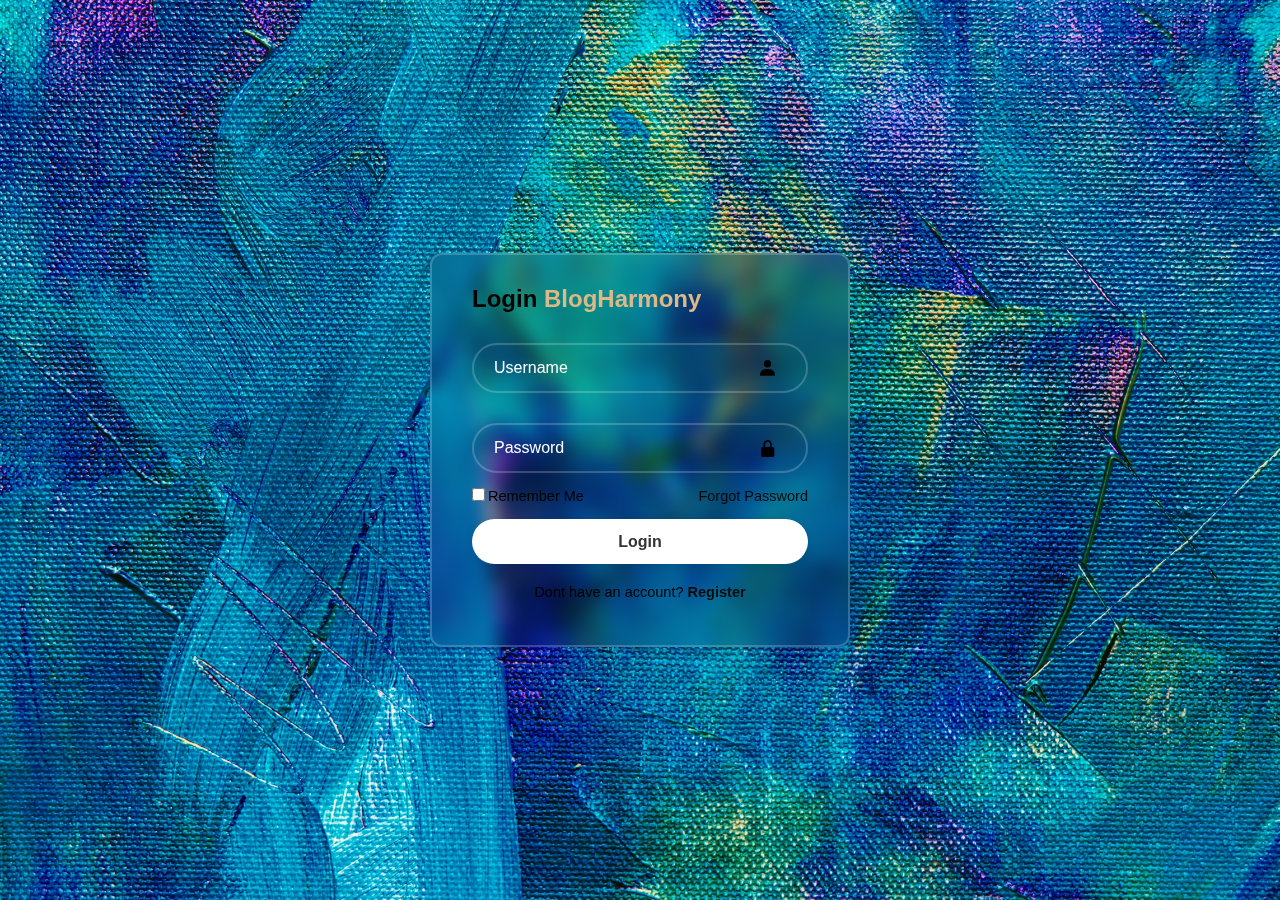
<file: signin.html>
<!DOCTYPE html>
<html lang="en">
<head>
  <meta charset="UTF-8">
  <meta name="viewport" content="width=device-width, initial-scale=1.0">
  <title>Login Form | BlogHarmony</title>
  <link rel="stylesheet" href="./BlogHarmony/assets/css/styles.css">
  <link href='https://unpkg.com/boxicons@2.1.4/css/boxicons.min.css' rel='stylesheet'>
</head>
<body>
  <div class="wrapper">
    <form action="">
      
      <h2>Login   <a rel="stylesheet" href="./index.html"> BlogHarmony </a> </h2>
      <div class="input-box">
        <input type="text" placeholder="Username" required>
        <i class='bx bxs-user'></i>
      </div>
      <div class="input-box">
        <input type="password" placeholder="Password" required>
        <i class='bx bxs-lock-alt' ></i>
      </div>
      <div class="remember-forgot">
        <label><input type="checkbox">Remember Me</label>
        <a href="#">Forgot Password</a>
      </div>
      <button type="submit" class="btn">Login</button>
      <div class="register-link">
        <p>Dont have an account? <a href="#">Register</a></p>
      </div>
    </form>
  </div>
</body>
</html>
</file>
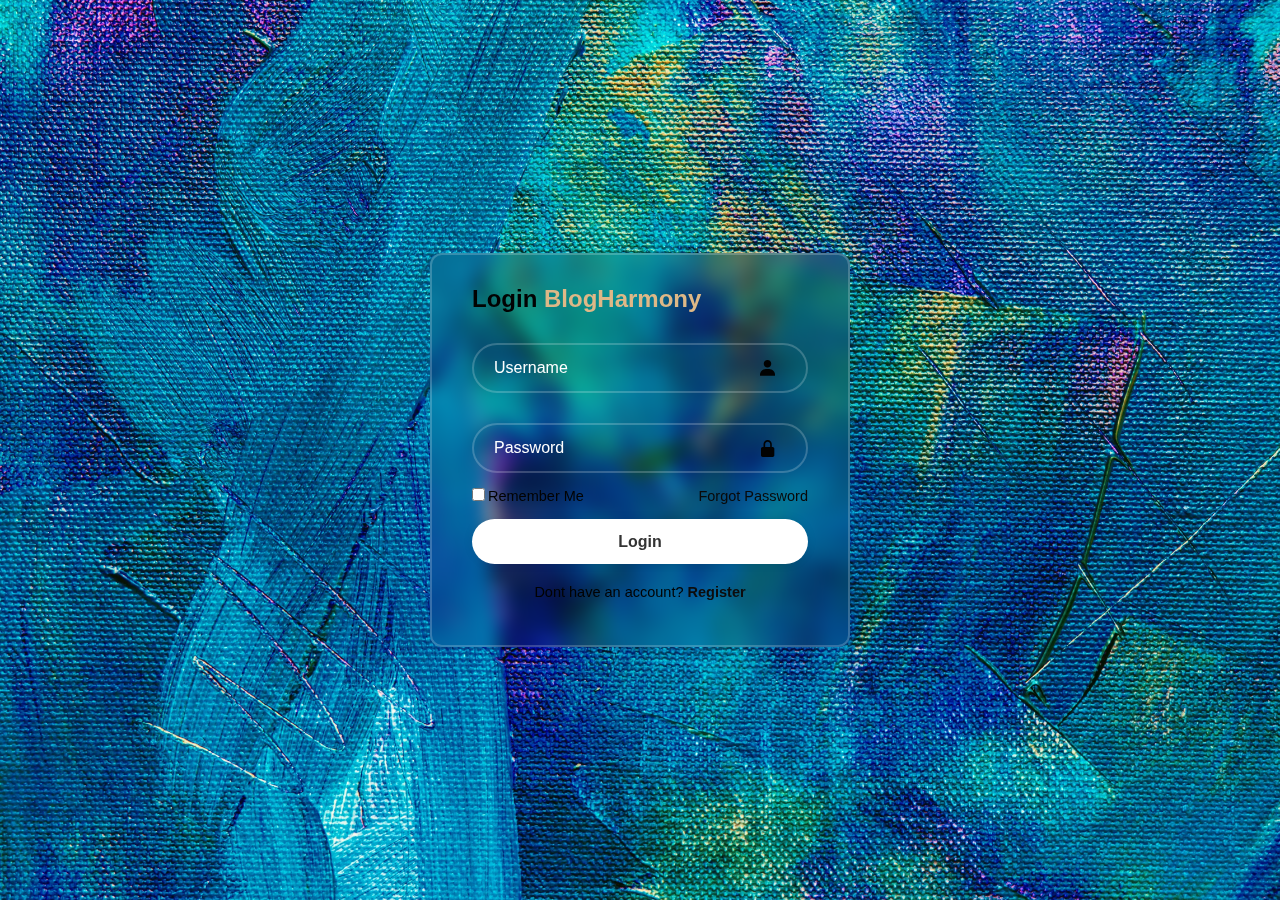
<file: BlogHarmony/signin.html>
<!DOCTYPE html>
<html lang="en">
<head>
  <meta charset="UTF-8">
  <meta name="viewport" content="width=device-width, initial-scale=1.0">
  <title>Login Form | BlogHarmony</title>
  <link rel="stylesheet" href="./assets/css/styles.css">
  <link href='https://unpkg.com/boxicons@2.1.4/css/boxicons.min.css' rel='stylesheet'>
</head>
<body>
  <div class="wrapper">
    <form action="">
      
      <h2>Login   <a rel="stylesheet" href="./index.html"> BlogHarmony </a> </h2>
      <div class="input-box">
        <input type="text" placeholder="Username" required>
        <i class='bx bxs-user'></i>
      </div>
      <div class="input-box">
        <input type="password" placeholder="Password" required>
        <i class='bx bxs-lock-alt' ></i>
      </div>
      <div class="remember-forgot">
        <label><input type="checkbox">Remember Me</label>
        <a href="#">Forgot Password</a>
      </div>
      <button type="submit" class="btn">Login</button>
      <div class="register-link">
        <p>Dont have an account? <a href="#">Register</a></p>
      </div>
    </form>
  </div>
</body>
</html>
</file>
<file: BlogHarmony/assets/css/styles.css>
*{
  margin: 0;
  padding: 0;
  box-sizing: border-box;
  font-family: "Poppins", sans-serif;
}


body{
  display: flex;
  justify-content: center;
  align-items: center;
  min-height: 100vh;
  background: url(./bg.jpg) no-repeat;
  background-size: cover;
  background-position: center;
}

a{
  color: burlywood;
  font-style: bold;
  text-decoration: none;
  cursor: pointer;

}

.wrapper{
  width: 420px;
  background: transparent;
  border: 2px solid rgba(255, 255, 255, .2);
  backdrop-filter: blur(9px);
  color: #020202;
  border-radius: 12px;
  padding: 30px 40px;
}
.wrapper h1{
  font-size: 36px;
  text-align: center;
}
.wrapper .input-box{
  position: relative;
  width: 100%;
  height: 50px;
  
  margin: 30px 0;
}
.input-box input{
  width: 100%;
  height: 100%;
  background: transparent;
  border: none;
  outline: none;
  border: 2px solid rgba(255, 255, 255, .2);
  border-radius: 40px;
  font-size: 16px;
  color: #0f0f0f;
  padding: 20px 45px 20px 20px;
}
.input-box input::placeholder{
  color: #fff;
}
.input-box i{
  position: absolute;
  right: 20px;
  top: 30%;
  transform: translate(-50%);
  font-size: 20px;

}
.wrapper .remember-forgot{
  display: flex;
  justify-content: space-between;
  font-size: 14.5px;
  margin: -15px 0 15px;
}
.remember-forgot label input{
  accent-color: #111111;
  margin-right: 3px;

}
.remember-forgot a{
  color: #090909;
  text-decoration: none;

}
.remember-forgot a:hover{
  text-decoration: underline;
}
.wrapper .btn{
  width: 100%;
  height: 45px;
  background: #fff;
  border: none;
  outline: none;
  border-radius: 40px;
  box-shadow: 0 0 10px rgba(0, 0, 0, .1);
  cursor: pointer;
  font-size: 16px;
  color: #333;
  font-weight: 600;
}
.wrapper .register-link{
  font-size: 14.5px;
  text-align: center;
  margin: 20px 0 15px;

}
.register-link p a{
  color: #0d0c0c;
  text-decoration: none;
  font-weight: 600;
}
.register-link p a:hover{
  text-decoration: underline;
}
</file>
